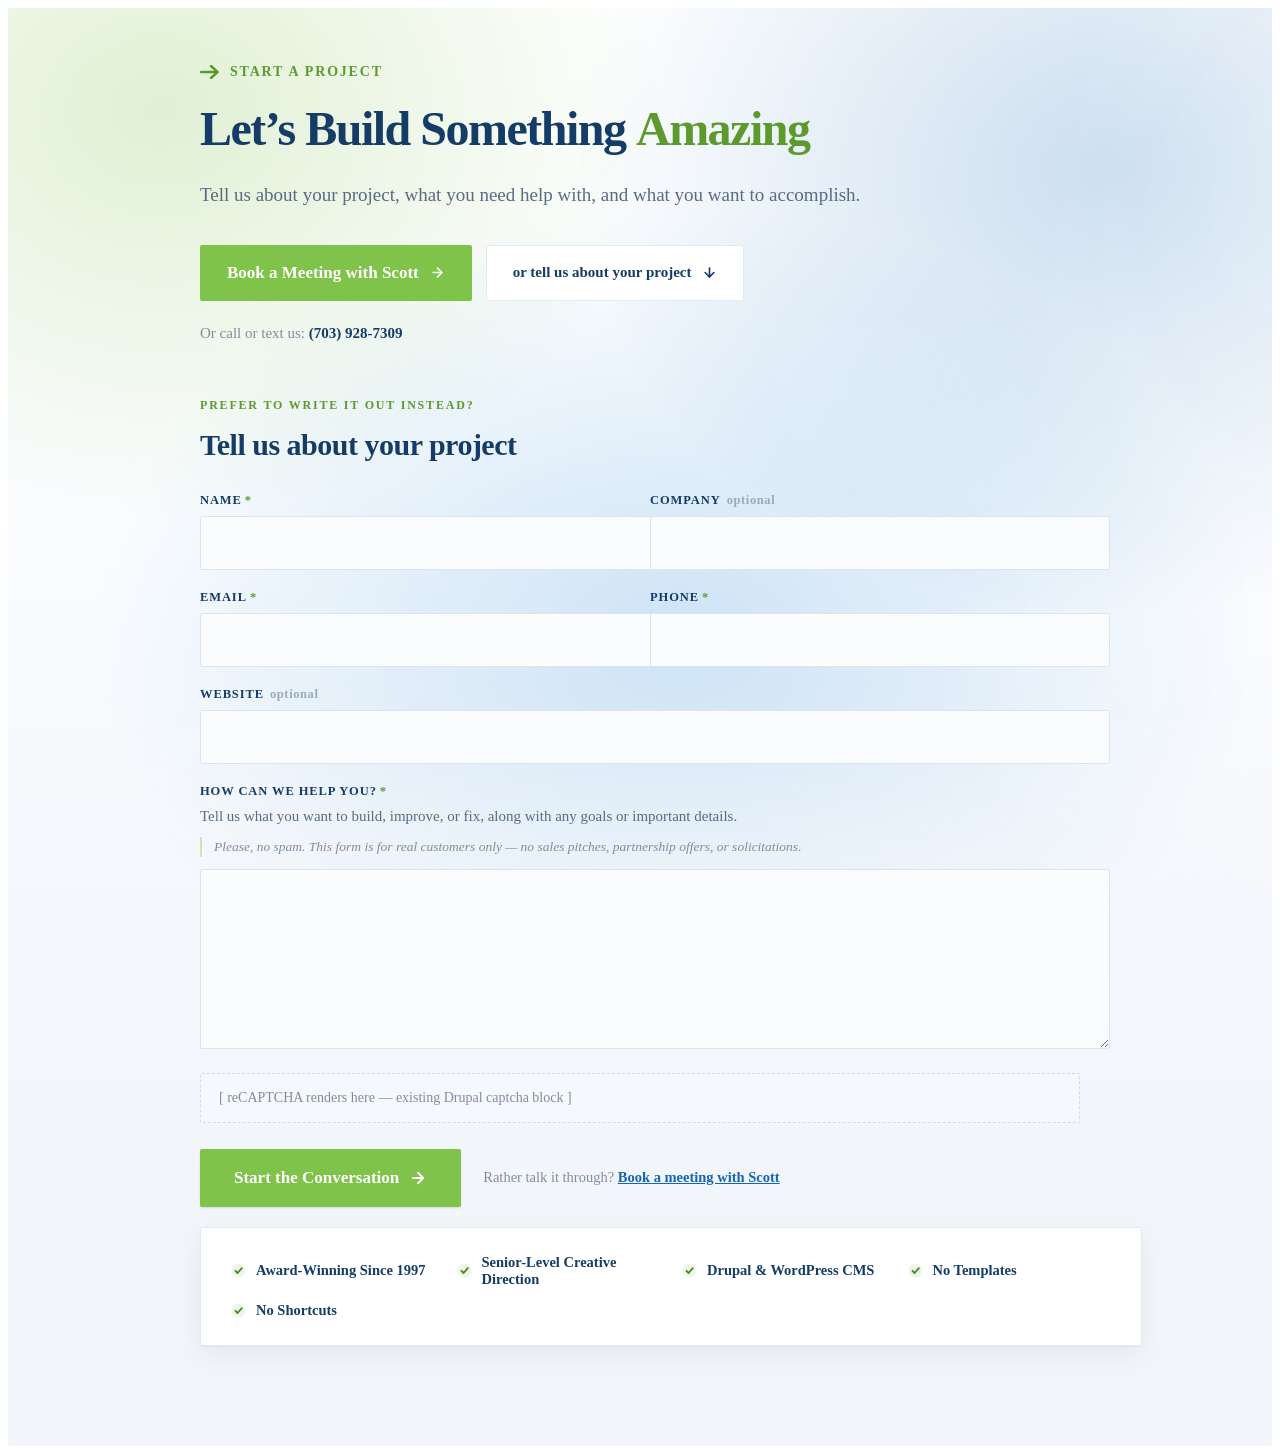
<file: index.html>
<!DOCTYPE html>
<html lang="en">
<head>
<meta charset="utf-8">
<meta name="viewport" content="width=device-width, initial-scale=1">
<title>Contact</title>
<meta name="description" content="Tell ImageWorks Creative about your project — what you need help with and what you want to accomplish. Award-winning web design, branding, and marketing since 1997.">
<link rel="preconnect" href="https://fonts.googleapis.com">
<link rel="preconnect" href="https://fonts.gstatic.com" crossorigin>
<link href="https://fonts.googleapis.com/css2?family=Plus+Jakarta+Sans:ital,wght@0,400;0,500;0,600;0,700;0,800;1,400&display=swap" rel="stylesheet">

<!-- The home page's stylesheet, loaded absolutely so this file previews correctly
     on its own. Still required after the nav and footer came out: .iw-reveal,
     .iw-btn and .iw-link live in it and are still used by the form below.
     With the chrome gone this is the only absolute URL left in the file —
     dropping the page into the imageworks-home repo now means changing this
     one line to href="styles.css". -->
<link rel="stylesheet" href="https://imageworksc.github.io/imageworks-home/styles.css">

<!-- This page's own styles. Named contact.css rather than styles.css so it
     can't collide with the home page's sheet linked above if this file is
     dropped into the imageworks-home repo. -->
<link rel="stylesheet" href="contact.css">

<!-- no JS means no .in class, and the staged items would never arrive.
     A quote form that can't be read is worse than one that doesn't animate.
     Only fetched when scripting is off, so it costs a request nowhere else. -->
<noscript><link rel="stylesheet" href="contact-noscript.css"></noscript>

<!-- The hero's staged entrance is gated on this attribute, set before first
     paint so the copy never flashes in and then re-animates. Without JS the
     attribute never lands and the hero simply renders in place. -->
<script>document.documentElement.setAttribute('data-hero-anim', 'on');</script>
</head>

<body>
<div class="iwc-page">

<!-- No nav and no footer: this page is a fragment, and whatever it is embedded
     in supplies its own. The hero's top padding no longer carries the 72px of
     nav clearance it used to — see .hero in contact.css. -->

<!-- The hero and the form stand on one ground: a single pale gradient running
     the height of both, with the three colour washes floating over it and
     dissolving somewhere inside the form band. No rule between them, no change
     of surface — the seam is only where the gradient happens to be. -->
<div class="ground">

  <!-- one element per wash: they travel by transform, in different directions
       and at different rates, so they drift apart and back together instead of
       sliding as one sheet -->
  <div class="hero-wash" aria-hidden="true">
    <span class="hero-wash__g"></span>
    <span class="hero-wash__b"></span>
    <span class="hero-wash__s"></span>
  </div>

<!-- ===================== HERO — option B, light =====================
     Construction taken from the Custom Web Design page: white ground, a
     the claim and call on the left. There is no rule under it and no band
     change: the hero and the form share one ground, and the washes carry
     across the seam. See .ground in the stylesheet. -->
<section class="hero" id="top" aria-labelledby="hero-title">
  <div class="wrap hero-inner">
    <div class="hero-main">

      <div class="hero-kicker">
        <svg width="20" height="14" viewBox="0 0 20 14" fill="none" aria-hidden="true">
          <path d="M1 7 H17" stroke="#5c9a2e" stroke-width="2.5" stroke-linecap="round"/>
          <path d="M11 1 L17.5 7 L11 13" stroke="#5c9a2e" stroke-width="2.5" fill="none" stroke-linecap="round" stroke-linejoin="round"/>
        </svg>
        <span>Start a Project</span>
      </div>

      <h1 id="hero-title">Let&rsquo;s Build Something <span class="accent">Amazing</span></h1>
      <p class="hero-sub">Tell us about your project, what you need help with, and what you want to accomplish.</p>

      <div class="btn-row">
        <a class="btn btn--solid" href="https://meetings.hubspot.com/scott-margenau?uuid=e353836e-b414-40c5-bb6f-87aea188af23" target="_blank" rel="noopener">Book a Meeting with Scott
          <svg width="15" height="15" viewBox="0 0 24 24" fill="none" stroke="currentColor" stroke-width="2.6" stroke-linecap="round" stroke-linejoin="round" aria-hidden="true"><line x1="5" y1="12" x2="19" y2="12"/><polyline points="12 5 19 12 12 19"/></svg>
        </a>
        <a class="btn btn--quiet" href="#project-form">or tell us about your project
          <svg width="15" height="15" viewBox="0 0 24 24" fill="none" stroke="currentColor" stroke-width="2.6" stroke-linecap="round" stroke-linejoin="round" aria-hidden="true"><line x1="12" y1="5" x2="12" y2="19"/><polyline points="19 12 12 19 5 12"/></svg>
        </a>
      </div>

      <p class="hero-phone">Or call or text us: <a href="tel:7039287309">(703) 928-7309</a></p>
    </div>
  </div>
</section>

<!-- ===================== FORM ===================== -->
<main class="iwc-main">
  <div class="iwc-col">

    <!-- ---------- the form ---------- -->
    <section class="iwc-card iwc-form-card iw-reveal" id="project-form" aria-labelledby="iwc-form-h">
      <p class="iwc-form-kicker iwc-anim">Prefer to write it out instead?</p>
      <h2 id="iwc-form-h" class="iwc-anim">Tell us about your project</h2>

      <!-- Same Drupal endpoint as before: a site-root path, so submitting only
           works once this page is served from the Drupal domain. -->
      <form action="/lets-grow-your-brand" method="post">

        <div class="iwc-row2 iwc-anim">
          <div class="iwc-field">
            <label for="name">Name<span class="iwc-req">*</span></label>
            <input class="iwc-input" type="text" id="name" name="name" autocomplete="name" required>
          </div>
          <div class="iwc-field">
            <label for="company">Company<span class="iwc-opt">optional</span></label>
            <input class="iwc-input" type="text" id="company" name="company" autocomplete="organization">
          </div>
        </div>

        <div class="iwc-row2 iwc-anim">
          <div class="iwc-field">
            <label for="email">Email<span class="iwc-req">*</span></label>
            <input class="iwc-input" type="email" id="email" name="email" autocomplete="email" required>
          </div>
          <div class="iwc-field">
            <label for="phone">Phone<span class="iwc-req">*</span></label>
            <input class="iwc-input" type="tel" id="phone" name="phone" autocomplete="tel" required>
          </div>
        </div>

        <div class="iwc-field iwc-anim">
          <label for="websiteurl">Website<span class="iwc-opt">optional</span></label>
          <input class="iwc-input" type="text" id="websiteurl" name="websiteurl" autocomplete="url">
        </div>

        <div class="iwc-field iwc-anim">
          <label for="project_details">How can we help you?<span class="iwc-req">*</span></label>
          <p class="iwc-hint">Tell us what you want to build, improve, or fix, along with any goals or important details.</p>
          <p class="iwc-hint-note">Please, no spam. This form is for real customers only &mdash; no sales pitches, partnership offers, or solicitations.</p>
          <textarea class="iwc-textarea" id="project_details" name="project_details" required></textarea>
        </div>

        <div class="iwc-captcha iwc-anim">[ reCAPTCHA renders here &mdash; existing Drupal captcha block ]</div>

        <div class="iwc-actions iwc-anim">
          <button class="iw-btn iwc-submit" type="submit">Start the Conversation
            <svg width="18" height="18" viewBox="0 0 24 24" fill="none" stroke="currentColor" stroke-width="2.4" stroke-linecap="round" stroke-linejoin="round" aria-hidden="true"><line x1="5" y1="12" x2="19" y2="12"/><polyline points="12 5 19 12 12 19"/></svg>
          </button>
          <p class="iwc-actions-note">Rather talk it through? <a class="iw-link iw-cta-link" href="https://meetings.hubspot.com/scott-margenau?uuid=e353836e-b414-40c5-bb6f-87aea188af23" target="_blank" rel="noopener">Book a meeting with Scott</a></p>
        </div>
      </form>
    </section>

    <!-- ---------- the five proof points, under the form where the original had them ---------- -->
    <section class="iwc-card iwc-proof iw-reveal" aria-label="Why ImageWorks">
      <div class="iwc-trust">
        <div class="iwc-anim"><svg width="15" height="15" viewBox="0 0 15 15" aria-hidden="true"><circle cx="7.5" cy="7.5" r="7" fill="#eef6e8"/><path d="M4.4 7.8 L6.6 10 L10.8 5.2" stroke="#4a8628" stroke-width="1.8" fill="none" stroke-linecap="round" stroke-linejoin="round"/></svg>Award-Winning Since 1997</div>
        <div class="iwc-anim"><svg width="15" height="15" viewBox="0 0 15 15" aria-hidden="true"><circle cx="7.5" cy="7.5" r="7" fill="#eef6e8"/><path d="M4.4 7.8 L6.6 10 L10.8 5.2" stroke="#4a8628" stroke-width="1.8" fill="none" stroke-linecap="round" stroke-linejoin="round"/></svg>Senior-Level Creative Direction</div>
        <div class="iwc-anim"><svg width="15" height="15" viewBox="0 0 15 15" aria-hidden="true"><circle cx="7.5" cy="7.5" r="7" fill="#eef6e8"/><path d="M4.4 7.8 L6.6 10 L10.8 5.2" stroke="#4a8628" stroke-width="1.8" fill="none" stroke-linecap="round" stroke-linejoin="round"/></svg>Drupal &amp; WordPress CMS</div>
        <div class="iwc-anim"><svg width="15" height="15" viewBox="0 0 15 15" aria-hidden="true"><circle cx="7.5" cy="7.5" r="7" fill="#eef6e8"/><path d="M4.4 7.8 L6.6 10 L10.8 5.2" stroke="#4a8628" stroke-width="1.8" fill="none" stroke-linecap="round" stroke-linejoin="round"/></svg>No Templates</div>
        <div class="iwc-anim"><svg width="15" height="15" viewBox="0 0 15 15" aria-hidden="true"><circle cx="7.5" cy="7.5" r="7" fill="#eef6e8"/><path d="M4.4 7.8 L6.6 10 L10.8 5.2" stroke="#4a8628" stroke-width="1.8" fill="none" stroke-linecap="round" stroke-linejoin="round"/></svg>No Shortcuts</div>
      </div>
    </section>

  </div>
</main>
</div>

</div>

<!-- scroll reveal only; nothing here touches the form -->
<script src="contact.js"></script>
</body>
</html>
</file>
<file: contact.css>
/* ===========================================================
   Quote request — OPTION B, light hero.
   The hero is lifted from the Custom Web Design page: white
   ground, the home's woven cloth drawn dark on white, hairline
   rules top and bottom, claim and call on the left, credentials
   on a pane of glass to the right. Everything below the hero is
   option A unchanged.

   The nav and footer this page used to carry have been removed —
   it is a fragment now, and its host supplies its own chrome. The
   home's styles.css is still linked though, and still needed:
   .iw-reveal, .iw-btn and .iw-link all live there and are all
   still used by the form below.
   =========================================================== */

/* ---- the tokens the hero needs, verbatim from that page ---- */
:root {
  --navy: #143c66;
  --green: #80c34a;
  --green-ink: #5c9a2e;
  --muted: #5a6b82;
  --faint: #7d8ea1;
  --white: #ffffff;
  --border: #e3eaf3;
  --chip-green: #eaf6dd;
  --r: 2px;
  --shadow-lift: 0 4px 12px rgba(20, 40, 80, .18);
  --shell: 1180px;
  --gutter: clamp(22px, 4vw, 40px);
  --ease: cubic-bezier(.16, .84, .44, 1);
}

/* --------------------------------------------------------------------------
   THE WRAPPER
   The nav and footer this page used to carry were removed: it is a fragment
   now, and whatever it is embedded in supplies its own chrome. This element
   is what survives of that block. It still earns its place — overflow-x here
   is what keeps the 880px columns below from forcing a horizontal scrollbar,
   and position:relative keeps the hero's wash layer measuring against the
   page rather than the viewport.
   -------------------------------------------------------------------------- */
.iwc-page { position: relative; width: 100%; overflow-x: clip; background: #fff; }

.wrap {
  width: 100%;
  max-width: 880px;
  margin-inline: auto;
  padding-inline: var(--gutter);
}

/* --------------------------------------------------------------------------
   HERO — same construction as the home's, inverted to a light ground
   -------------------------------------------------------------------------- */
/* --------------------------------------------------------------------------
   THE GROUND — hero and form on one surface
   There is no rule under the hero and no second band beneath it. Both sections
   stand on this one element, which carries a single pale gradient down through
   the pair: white where the headline sits, settling into the #f2f5f9 the form
   band used to declare for itself. Because it is one gradient over the whole
   height, there is no edge anywhere to read as a seam.
   -------------------------------------------------------------------------- */
.ground {
  position: relative;
  isolation: isolate;
  overflow: hidden;
  background: linear-gradient(180deg,
    #ffffff 0%,
    #fdfeff 22%,
    #f8fbfe 44%,
    #f4f7fb 64%,
    #f2f5f9 82%);
}

.hero {
  position: relative;
  display: flex;
  align-items: center;
  /* enough height to hold the fold without pushing the form off it */
  /* No floor. It used to be min(72vh, 600px), which was taller than the copy
     needs now that both lines run whole — and with the content flex-centred,
     any slack it forced came straight back as air above and below. The two
     pads below decide the height on their own.

     The foot stays shorter than the head: with no rule and no band change
     under it, a long tail of empty ground just pushes the form away. */
  min-height: 0;
  /* The head was calc(var(--nav-h) + clamp(48px, 4.4vw, 64px)). 72px of that
     was clearance for a nav positioned over this band — the nav is gone, so
     the clearance went with it, otherwise the page opens on dead space.
     Restore the calc() (and --nav-h) if a fixed header is ever put back.

     The vw term is tuned to the bounds: at 3vw the preferred value fell below
     the 48px floor and every viewport clamped to it, so the head stopped
     growing with the page. */
  padding-block: clamp(48px, 4.4vw, 64px) clamp(20px, 2.2vw, 30px);
  /* no background and no border: the ground shows through */
  background: none;
}

/* ---------- the ground: washes of brand colour, each on its own heading ----------
   One element per wash, moved by transform.

   This started as three background layers on a single pseudo-element, animated
   with `background-position`. It barely moved, and the reason is worth keeping
   here: a percentage background-position is not a distance, it is a fraction of
   the *free space* between the image and its box. With each wash sized at ~70%
   of the band, the free space is ~30%, so travelling "from 6% to 44%" moved it
   about a tenth of the width — over two minutes, invisible.

   Transforms have no such compression: a percentage there is a fraction of the
   element itself, and it composites rather than repainting. Separate elements
   also mean separate clocks and separate directions, which is the point — the
   green runs one way, the blue the other, and they drift apart and back
   together instead of sliding as one sheet.

   Pale on purpose: on a white ground anything stronger stops reading as light
   and starts reading as decoration. */
/* The washes belong to the ground, not to the hero, so they carry past the
   hero's last line and dissolve well inside the form band. That crossing is
   what makes the two sections read as one surface: the colour doesn't stop
   where the copy does. Fixed height rather than inset:0, because the ground is
   as tall as the form and washes spread over all of it would go flat. */
/* Vertically this layer is measured in pixels, not viewport units, and that is
   the whole point of it.

   It used to be 112vh tall with the washes sized in vw. But what it has to
   line up with — the hero's copy, the card, the first row of fields — is a
   stack of type and padding whose height barely changes with the screen. On a
   taller or wider monitor the layer and the washes grew while the fields
   stayed put, so the colour slid off them. Anything vertical here is therefore
   in px and holds its position at every resolution.

   The numbers, down from the top of the ground: the hero ends at ~451px, the
   card opens at ~479, the Name / Company labels sit at ~620 and their inputs
   end at ~696. The mask holds full strength to 700px so the whole first row is
   covered, then dissolves by 1040.

   Widths stay proportional — a wash should still span a wide band — which is
   why the gradients below are ellipses rather than circles: the box is wide
   and short, and `circle` would take its radius from the short side. */
.hero-wash {
  position: absolute;
  top: 0; left: 0; right: 0;
  height: 1040px;
  z-index: -1;
  overflow: hidden;
  pointer-events: none;
  -webkit-mask-image: linear-gradient(180deg, #000 0, #000 700px, transparent 1040px);
          mask-image: linear-gradient(180deg, #000 0, #000 700px, transparent 1040px);
}
/* Fixed size, and placed from the centre line rather than from an edge.

   Widths were still in vw and the offsets in %, so a wider screen stretched
   each wash and pushed them apart — the same drift as before, along the other
   axis. Every number here is px now, and `left: 50%` plus a px margin hangs
   each one off the middle of the page. That is the right anchor because the
   content is centred too: the shell, the copy block and the card all sit on
   that line, so the washes keep their relationship to them at any width.

   The offsets read as "how far the wash's left edge sits from the centre". */
.hero-wash span {
  position: absolute;
  left: 50%;
  will-change: transform;
}

/* green: opens top-left of the copy, runs down and to the right */
.hero-wash__g {
  width: 1015px; height: 830px;
  margin-left: -987px; top: -315px;
  background: radial-gradient(closest-side ellipse at center, rgba(128,195,74,.24), rgba(128,195,74,0) 100%);
  animation: washG 71s linear infinite;
}
/* brand blue: opens top-right, runs the other way — left and down */
.hero-wash__b {
  width: 1090px; height: 910px;
  margin-left: -75px; top: -295px;
  background: radial-gradient(closest-side ellipse at center, rgba(18,102,181,.21), rgba(18,102,181,0) 100%);
  animation: washB 97s linear infinite;
}
/* Sky: the one that has to hold the first row of fields. Its centre is parked
   at 630px down — the Name / Company labels — and just right of the page's
   centre line, over the Company column. Its own travel only carries that
   centre between about 510 and 760 vertically, so the row is inside it at
   every point of the loop. Slowest of the three, and the widest. */
.hero-wash__s {
  width: 1170px; height: 860px;
  margin-left: -545px; top: 200px;
  background: radial-gradient(closest-side ellipse at center, rgba(46,140,214,.21), rgba(46,140,214,0) 100%);
  animation: washS 127s linear infinite;
}

/* Vertical travel only, matching the setup-optimization page. When these
   also moved on X the three drifted across one another and the colour
   piled up wherever two happened to meet; holding the lanes and letting
   each only rise and fall keeps them apart. Closed loops at a constant
   rate, so nothing decelerates and reverses. The three periods share no
   useful factor, so the arrangement takes hours to recur. */
@keyframes washG {
  0%   { transform: translate3d(0, 0, 0); }
  25%  { transform: translate3d(0, 22%, 0); }
  50%  { transform: translate3d(0, 6%, 0); }
  75%  { transform: translate3d(0, -14%, 0); }
  100% { transform: translate3d(0, 0, 0); }
}
@keyframes washB {
  0%   { transform: translate3d(0, 0, 0); }
  25%  { transform: translate3d(0, 26%, 0); }
  50%  { transform: translate3d(0, -8%, 0); }
  75%  { transform: translate3d(0, -24%, 0); }
  100% { transform: translate3d(0, 0, 0); }
}
@keyframes washS {
  0%   { transform: translate3d(0, 0, 0); }
  25%  { transform: translate3d(0, -16%, 0); }
  50%  { transform: translate3d(0, 10%, 0); }
  75%  { transform: translate3d(0, 20%, 0); }
  100% { transform: translate3d(0, 0, 0); }
}

/* A sheen crossing the surface, the way light moves over one. Faint and slow —
   at any more than this it stops being the room's light and starts being an
   effect. Its clock doesn't divide into the washes', so the pair never visibly
   repeats.

   It rides inside the wash layer rather than on the hero: on the hero its
   bottom edge would cut a faint diagonal across the seam, whereas here it
   fades out under the same mask as everything else. */
.hero-wash::after {
  content: "";
  position: absolute;
  inset: 0;
  pointer-events: none;
  background-image: linear-gradient(102deg,
    rgba(255,255,255,0) 30%, rgba(255,255,255,.34) 50%, rgba(255,255,255,0) 70%);
  background-repeat: no-repeat;
  background-size: 260% 100%;
  animation: heroSheen 47s ease-in-out infinite;
}
@keyframes heroSheen {
  0%, 100% { background-position: 124% 0; }
  50%      { background-position: -24% 0; }
}

/* One column, centred in the band, with the copy inside it still ragged right.
   Centred text at this size gives every line its own axis and the eye has to
   hunt for each start; a centred *block* of left-aligned copy reads as centred
   while every line keeps the same left edge.

   That edge is set by the form card below: same 880px measure, same centring,
   so the headline starts exactly where the card's first field label does. It
   is a wider box than the copy needs, which is the trade — the words sit a
   little left of the band's optical centre in exchange for the two blocks
   lining up. */
.hero-inner { position: relative; text-align: left; }
.hero-main {
  width: 100%;
  max-width: 880px;
  margin-inline: 0;
  display: flex;
  flex-direction: column;
  align-items: flex-start;
  gap: 24px;
}

.hero-kicker { display: flex; align-items: center; gap: 10px; }
.hero-kicker span {
  font-size: 14px; font-weight: 800; letter-spacing: 1.8px; text-transform: uppercase;
  color: var(--green-ink);
}

/* Both lines run whole, so neither carries a measure any more — the type is
   sized to fit the 880px block instead. The ceilings are what 29 and 85
   characters of Plus Jakarta Sans ExtraBold / Medium actually occupy at that
   width, with the headline's -.035em tracking counted in; below those the vw
   term takes over and they shrink with the viewport rather than wrapping. */
.hero h1 {
  margin: 0;
  font-size: clamp(34px, 4.4vw, 48px);
  line-height: 1.06;
  font-weight: 800;
  letter-spacing: -1.5px;
  color: var(--navy);
  white-space: nowrap;
}
.hero h1 .accent { color: var(--green-ink); }

.hero-sub {
  margin: 0;
  /* ceiling set by the measure, not by taste: .wrap gives the copy 800px
     once its 40px gutters are taken off, and this line sets 810px at 20px.
     Being nowrap it had nowhere to go, so its tail was clipped from 1000px
     up. 19px sets 770px and clears it. */
  font-size: clamp(17px, 2vw, 19px);
  line-height: 1.65;
  font-weight: 500;
  color: var(--muted);
  white-space: nowrap;
}

.btn-row { display: flex; flex-wrap: wrap; gap: 14px; margin-top: 10px; }
.btn {
  display: inline-flex;
  align-items: center;
  justify-content: center;
  gap: 11px;
  height: 54px;
  padding-inline: 26px;
  border-radius: var(--r);
  border: 1.5px solid transparent;
  font: inherit;
  font-size: 17px;
  font-weight: 700;
  line-height: 1;
  text-decoration: none;
  white-space: nowrap;
  cursor: pointer;
  transition: transform .25s var(--ease), background-color .25s ease,
              border-color .25s ease, box-shadow .25s ease, color .25s ease;
}
.btn:hover { transform: translateY(-3px); box-shadow: var(--shadow-lift); }
.btn:active { transform: translateY(-1px); }
.btn--solid { background: var(--green); border-color: var(--green); color: #fff; }
.btn--solid:hover { filter: brightness(1.04); }
.btn--quiet { border-color: var(--border); color: var(--navy); font-weight: 600; font-size: 15px; }
.btn--quiet:hover { border-color: #c3d6ea; }
/* The quiet button is transparent elsewhere, which here would let the weave
   run straight through it. Only the hero fills it. */
.hero .btn--quiet { background: var(--white); }

.hero-phone { margin: 0; font-size: 15px; color: var(--faint); }
.hero-phone a { color: var(--navy); font-weight: 700; text-decoration: none; }
.hero-phone a:hover { text-decoration: underline; }

/* Below this there isn't the width to hold 85 characters on one line without
   the type going too small to read, so both go back to wrapping paragraphs
   with a measure. */
@media (max-width: 900px) {
  /* Both lines wrap here and the buttons stack, so the copy is roughly 120px
     taller and the first row of fields sits nearer 715px. The layer and its
     mask move down to match — still px, still the same at every width. */
  .hero-wash {
    height: 1200px;
    -webkit-mask-image: linear-gradient(180deg, #000 0, #000 800px, transparent 1200px);
            mask-image: linear-gradient(180deg, #000 0, #000 800px, transparent 1200px);
  }
  .hero-wash__s { top: 380px; }

  .hero h1 {
    white-space: normal;
    max-width: 20ch;
    font-size: clamp(34px, 5.6vw, 42px);
    text-wrap: balance;
  }
  .hero-sub {
    white-space: normal;
    max-width: 52ch;
    font-size: 17px;
    text-wrap: pretty;
  }
}

/* ---------- the five proof points, in a band under the form ---------- */
.iwc-proof { padding: 26px 30px; }
.iwc-trust {
  display: grid; grid-template-columns: repeat(auto-fit, minmax(196px, 1fr)); gap: 14px 22px;
}
.iwc-trust div {
  display: flex; align-items: center; gap: 10px;
  font-size: 14.5px; font-weight: 600; color: var(--navy);
  transition: transform .3s var(--ease), color .3s ease;
}
.iwc-trust svg { flex: none; transition: transform .35s var(--ease); }
.iwc-trust div:hover { transform: translateX(3px); }
.iwc-trust div:hover svg { transform: scale(1.14); }

/* Staged entrance, built the way the home stages its own hero: each block
   lifts in on its own delay, and the green phrase lands last. `backwards`
   drops the fill afterwards so hover states still win. */
@media (prefers-reduced-motion: no-preference) {
  [data-hero-anim="on"] .hero-kicker,
  [data-hero-anim="on"] .hero h1,
  [data-hero-anim="on"] .hero-sub,
  [data-hero-anim="on"] .hero .btn-row,
  [data-hero-anim="on"] .hero-phone { animation: hero-in .8s var(--ease) backwards; }
  [data-hero-anim="on"] .hero-kicker { animation-delay: .02s; }
  [data-hero-anim="on"] .hero h1 { animation-delay: .10s; }
  [data-hero-anim="on"] .hero-sub { animation-delay: .28s; }
  [data-hero-anim="on"] .hero .btn-row { animation-delay: .44s; }
  [data-hero-anim="on"] .hero-phone { animation-delay: .54s; }

  /* inline-block only where the phrase can't be pushed off the measure */
  @media (min-width: 640px) {
    [data-hero-anim="on"] .hero h1 .accent {
      display: inline-block;
      animation: hero-in .8s var(--ease) .34s backwards;
    }
  }
}
@keyframes hero-in { from { opacity: 0; transform: translateY(14px); } }

/* the kicker's arrow nudges forward once the line has landed */
.hero-kicker svg { animation: iwcNudge 3.4s ease-in-out 1.6s infinite; }
@keyframes iwcNudge { 0%, 88%, 100% { transform: translateX(0); } 94% { transform: translateX(4px); } }
/* the solid button's arrow tracks its hover */
.btn svg { transition: transform .25s var(--ease); }
.btn--solid:hover svg { transform: translateX(4px); }
.btn--quiet:hover svg { transform: translateY(3px); }

/* --------------------------------------------------------------------------
   BODY — one column, the form carrying the page
   -------------------------------------------------------------------------- */
/* no background of its own — it stands on .ground, which is what removes the
   band edge that used to sit under the hero */
.iwc-main { position: relative; padding: 28px 0 100px; }
/* the same shell and gutter the hero uses, and centred to match the copy
   block above it */
.iwc-col {
  width: 100%;
  max-width: 880px;
  margin-inline: auto;
  padding-inline: var(--gutter);
  display: flex;
  flex-direction: column;
  align-items: flex-start;
  gap: 20px;
}
.iwc-col > * { width: 100%; max-width: 880px; }

/* card shell — same 2px corner, hairline and double shadow the home page's
   process panel uses */
.iwc-card {
  background: #fff;
  border: 1px solid #e3eaf3;
  border-radius: 2px;
  box-shadow: 0 1px 2px rgba(20,40,80,.05), 0 10px 30px rgba(20,40,80,.06);
}
/* The form has no card of its own on this page: it sits straight on the
   ground. .iwc-card is on the element in the shared markup, so its white
   fill, hairline and shadow are unset here rather than the class removed —
   that keeps this page's <main> byte-identical to option A's. */
.iwc-card.iwc-form-card {
  background: none;
  border: 0;
  border-radius: 0;
  box-shadow: none;
  padding: 0;
  scroll-margin-top: 96px;
}
.iwc-form-kicker {
  font-size: 12px; font-weight: 800; letter-spacing: 1.8px; text-transform: uppercase;
  color: #5c9a2e; margin: 0;
}
.iwc-form-card h2 {
  margin: 14px 0 30px;
  font-size: 30px; line-height: 1.22; font-weight: 800; letter-spacing: -.5px; color: #143c66;
}

/* ---------- fields ---------- */
.iwc-row2 { display: grid; grid-template-columns: 1fr 1fr; gap: 20px; }
.iwc-field { margin-bottom: 20px; }
.iwc-field > label {
  display: block; margin-bottom: 8px;
  font-size: 12.5px; font-weight: 800; letter-spacing: .9px; text-transform: uppercase;
  color: #143c66;
  transition: color .25s ease;
}
.iwc-req { color: #5c9a2e; margin-left: 3px; }
.iwc-opt { color: #9aa9bc; font-weight: 700; letter-spacing: .6px; text-transform: none; margin-left: 6px; }
.iwc-hint { margin: -2px 0 10px; font-size: 15px; line-height: 1.55; color: #5a6b82; }
/* the no-spam line is a caveat, not instruction — it sits behind a green rule
   so it reads as an aside rather than another thing to do */
.iwc-hint-note {
  margin: -2px 0 12px; padding-left: 12px;
  border-left: 2px solid #cfe6b4;
  font-size: 13.5px; font-style: italic; line-height: 1.5; color: #7d8ea1;
}

.iwc-input, .iwc-textarea {
  width: 100%;
  font-family: inherit; font-size: 16px; color: #1f2b3e;
  background: #fbfcfe;
  border: 1px solid #dbe4ef; border-radius: 2px;
  transition: border-color .25s ease, box-shadow .25s ease, background .25s ease, transform .25s ease;
}
.iwc-input { height: 52px; padding: 0 14px; }
.iwc-textarea { padding: 14px; min-height: 150px; line-height: 1.6; resize: vertical; }
.iwc-input::placeholder, .iwc-textarea::placeholder { color: #9fadbf; }
.iwc-input:hover, .iwc-textarea:hover { border-color: #c6d5e7; }
.iwc-input:focus, .iwc-textarea:focus {
  outline: 0; background: #fff;
  border-color: #1266b5;
  box-shadow: 0 0 0 3px rgba(18,102,181,.14);
  transform: translateY(-1px);
}
/* :user-invalid, not :invalid — a required field shouldn't turn red before it
   has been touched. No JS, so nothing here can get between the form and Drupal. */
.iwc-input:user-invalid, .iwc-textarea:user-invalid {
  border-color: #d9544d; background: #fffafa;
}
.iwc-input:user-invalid:focus, .iwc-textarea:user-invalid:focus {
  box-shadow: 0 0 0 3px rgba(217,84,77,.16);
}
/* the label picks up the focus ring's blue, so the eye has somewhere to land */
.iwc-field:focus-within > label { color: #1266b5; }

/* the captcha keeps its own slot: a dashed well, so the Drupal block that
   lands here is visibly part of the form and not floating loose */
.iwc-captcha {
  margin: 6px 0 26px; padding: 16px 18px;
  border: 1.5px dashed #cfdbe9; border-radius: 2px;
  background: #f5f9fd;
  font-size: 14px; color: #7d8ea1;
  animation: iwcWell 5.5s ease-in-out infinite;
}
@keyframes iwcWell { 0%, 100% { border-color: #cfdbe9; } 50% { border-color: #bcd0e6; } }

.iwc-submit {
  display: inline-flex; align-items: center; gap: 10px;
  height: 58px; padding: 0 34px;
  border: 0; border-radius: 2px;
  background: #80c34a; color: #fff;
  font-family: inherit; font-size: 17px; font-weight: 700;
  cursor: pointer;
  box-shadow: 0 1px 2px rgba(20,40,80,.14);
}
.iwc-submit:focus-visible { outline: 3px solid #1266b5; outline-offset: 2px; }
.iwc-actions { display: flex; align-items: center; gap: 22px; flex-wrap: wrap; }
.iwc-actions-note { margin: 0; font-size: 14.5px; color: #7d8ea1; }
.iwc-actions-note a { color: #1266b5; font-weight: 700; }

/* the form fields arrive in sequence once the card is in view */
.iwc-anim { opacity: 0; transform: translateY(14px); }
.iw-reveal.in .iwc-anim {
  opacity: 1; transform: none;
  transition: opacity .55s var(--ease) var(--d, 0s),
              transform .55s var(--ease) var(--d, 0s);
}
.iw-btn svg { transition: transform .25s var(--ease); }
.iw-btn:hover svg { transform: translateX(4px); }

/* ---------- responsive ---------- */
@media (max-width: 767px) {
  .iwc-main { padding: 26px 0 64px; }
  .iwc-form-card { padding: 30px 22px 28px; }
  .iwc-form-card h2 { font-size: 25px; }
  .iwc-row2 { grid-template-columns: 1fr; gap: 0; }
  .iwc-proof { padding: 24px 22px; }
  .iwc-trust { grid-template-columns: 1fr; gap: 13px; }
  .btn { width: 100%; }
  .btn-row { flex-direction: column; align-items: stretch; }
  .iwc-submit { width: 100%; justify-content: center; }
  /* At 17px with 26px of side padding the labels run wider than a 320px
     phone can give them — "Book a Meeting with Scott" needs about 297px
     and a 320px phone offers 276 — and .btn is nowrap, so the text had
     nowhere to go but out of the button. The height becomes a floor and
     the label is allowed a second line. */
  .btn, .iwc-submit {
    height: auto;
    min-height: 54px;
    padding: 12px 18px;
    white-space: normal;
    line-height: 1.3;
  }
  .iwc-submit { min-height: 58px; }
}

/* On a very wide screen the copy stayed at laptop size in the middle of the
   page. The headline is the only thing that grows: it still has to run
   whole inside the copy's real 800px, and at 52px it sets 742px. The
   subtitle doesn't grow: it is already at the ceiling that measure allows. */
@media (min-width: 1600px) {
  .hero h1 { font-size: 52px; }
}

/* --------------------------------------------------------------------------
   STAGGER — the entrance delays, one rule per block
   These were style="--d:.20s" on each element. Both runs are countable with
   :nth-child because each is a complete set of siblings: the kicker and the
   h2 are the card's first two children, the six blocks that follow are the
   form's only children, and the five proof points are the band's only ones.
   Delays step by .08s; if you add a block, insert a rule and renumber.
   -------------------------------------------------------------------------- */
.iwc-form-card > .iwc-anim:nth-child(1) { --d: .05s; }   /* kicker */
.iwc-form-card > .iwc-anim:nth-child(2) { --d: .12s; }   /* heading */

.iwc-form-card form > .iwc-anim:nth-child(1) { --d: .20s; }   /* name + company */
.iwc-form-card form > .iwc-anim:nth-child(2) { --d: .28s; }   /* email + phone */
.iwc-form-card form > .iwc-anim:nth-child(3) { --d: .36s; }   /* website */
.iwc-form-card form > .iwc-anim:nth-child(4) { --d: .44s; }   /* how can we help */
.iwc-form-card form > .iwc-anim:nth-child(5) { --d: .52s; }   /* captcha */
.iwc-form-card form > .iwc-anim:nth-child(6) { --d: .60s; }   /* submit row */

.iwc-trust > .iwc-anim:nth-child(1) { --d: .06s; }
.iwc-trust > .iwc-anim:nth-child(2) { --d: .14s; }
.iwc-trust > .iwc-anim:nth-child(3) { --d: .22s; }
.iwc-trust > .iwc-anim:nth-child(4) { --d: .30s; }
.iwc-trust > .iwc-anim:nth-child(5) { --d: .38s; }

/* ---------- reduced motion ---------- */
/* styles.css already neutralises .iw-reveal; these are this page's own. The
   staged hero entrance is inside a no-preference query, so it never runs. */
@media (prefers-reduced-motion: reduce) {
  /* the washes hold at their opening positions — the ground keeps its colour,
     it just stops moving. The sheen is motion by definition, so it goes. */
  .hero-wash span { animation: none !important; }
  .hero-wash::after { display: none; }
  .hero-kicker svg, .iwc-captcha { animation: none !important; }
  .iwc-anim { opacity: 1; transform: none; }
  .iw-reveal.in .iwc-anim { transition: none; }
  .btn:hover { transform: none; }
  .btn svg, .iw-btn:hover svg { transform: none !important; }
  .iwc-input:focus, .iwc-textarea:focus { transform: none; }
  .iwc-trust div:hover, .iwc-trust div:hover svg { transform: none; }
}
</file>
<file: contact-noscript.css>
/* ===========================================================
   Loaded only from inside <noscript> in index.html.

   The staged items start at opacity 0 and wait for contact.js to put .in on
   their .iw-reveal parent. With JS off that class never lands, so without
   this sheet the form would be invisible — a quote form that can't be read is
   worse than one that doesn't animate.
   =========================================================== */
.iw-reveal { opacity: 1 !important; transform: none !important; }
.iwc-anim  { opacity: 1 !important; transform: none !important; }
</file>
